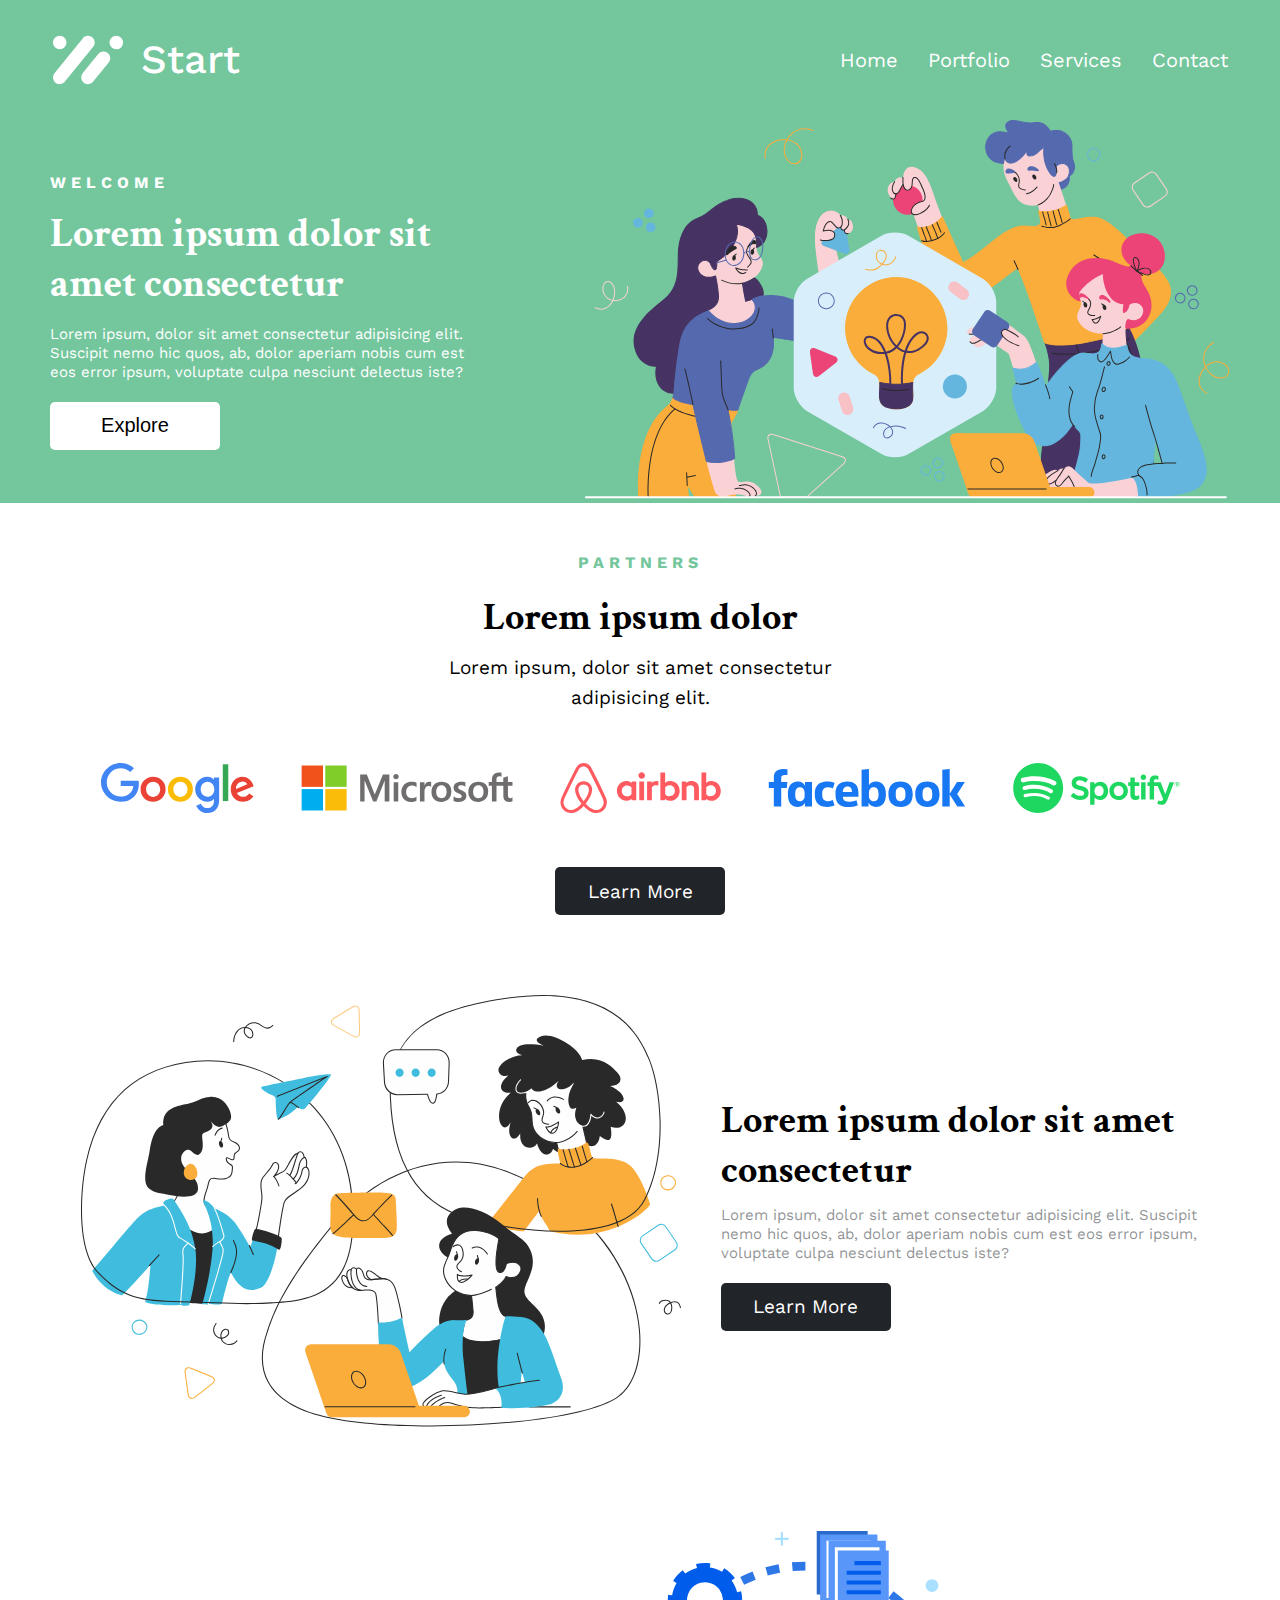
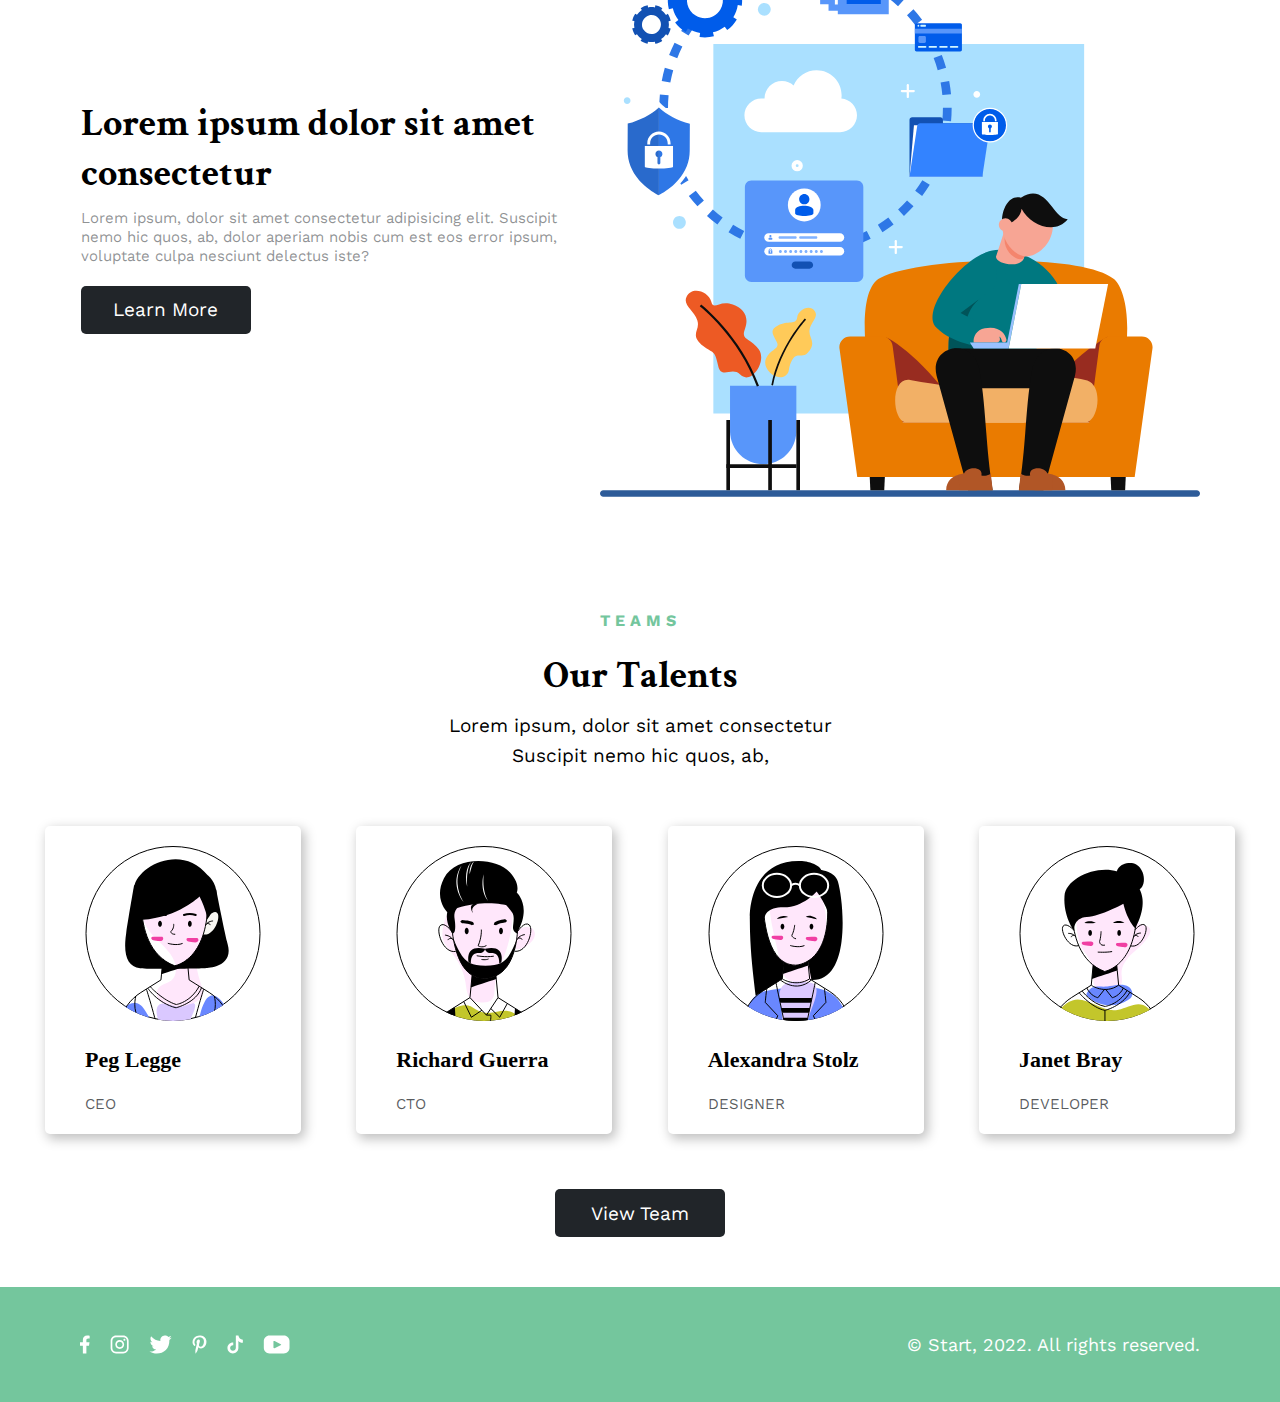
<file: index.html>
<!DOCTYPE html>
<html lang="en">
  <head>
    <meta charset="UTF-8" />
    <meta name="viewport" content="width=device-width, initial-scale=1.0" />
    <link rel="stylesheet" href="css/main.css" />
    <title>Welcome | Homepage</title>
  </head>
  <body>
    <!-------- HEADER -------->

    <header class="header">
      <!----- HEADER NAVBAR ----->

      <div class="header_navbar">
        <div class="logo">
          <img src="assets/logo.svg" alt="Loading logo.." />
          <h2>Start</h2>
        </div>
        <nav class="nav_menu">
          <ul class="nav_list">
            <li>
              <a href="#">Home</a>
            </li>
            <li>
              <a href="#">Portfolio</a>
            </li>
            <li>
              <a href="#">Services</a>
            </li>
            <li>
              <a href="#">Contact</a>
            </li>
          </ul>
        </nav>
        <div class="mobile_menu">
          <img src="assets/mobile_menu_icon.svg" alt="mobile menu" />
        </div>
      </div>

      <!----- HEADER CONTENT ----->

      <div class="content">
        <div class="left_side">
          <h3 class="label">Welcome</h3>
          <h1>Lorem ipsum dolor sit amet consectetur</h1>
          <p>
            Lorem ipsum, dolor sit amet consectetur adipisicing elit. Suscipit
            nemo hic quos, ab, dolor aperiam nobis cum est eos error ipsum,
            voluptate culpa nesciunt delectus iste?
          </p>
          <button class="header_btn">Explore</button>
        </div>
        <div class="right_side">
          <img src="assets/header_image.svg" alt="Header image" />
        </div>
      </div>
    </header>

    <!-------- SECTIONS -------->

    <!----- PARTNERS SECTION ----->

    <section class="partners">
      <h3 class="section_label">Partners</h3>
      <div class="partners_wrapper">
        <h1 class="section_heading">Lorem ipsum dolor</h1>
        <span class="section_span"
          >Lorem ipsum, dolor sit amet consectetur<br />
          adipisicing elit.</span
        >
        <div class="partners_images">
          <div class="image_box">
            <img src="assets/partners/google.svg" alt="Google" />
          </div>
          <div class="image_box">
            <img src="assets/partners/microsoft.svg" alt="Microsoft" />
          </div>
          <div class="image_box">
            <img src="assets/partners/airbnb.svg" alt="Airbnb" />
          </div>
          <div class="image_box">
            <img src="assets/partners/facebook.svg" alt="Facebook" />
          </div>
          <div class="image_box">
            <img src="assets/partners/spotify.svg" alt="Spotify" />
          </div>
        </div>
        <button class="section_btn partners_btn">Learn More</button>
      </div>

      <!----- PARTNERS SUB SECTIONS ----->

      <div class="partners_sub">
        <div class="left_side">
          <img
            src="assets/partners/partners_image_1.svg"
            alt="Partners image 1"
          />
        </div>
        <div class="right_side">
          <h1 class="section_heading">
            Lorem ipsum dolor sit amet consectetur
          </h1>
          <p class="partners_para">
            Lorem ipsum, dolor sit amet consectetur adipisicing elit. Suscipit
            nemo hic quos, ab, dolor aperiam nobis cum est eos error ipsum,
            voluptate culpa nesciunt delectus iste?
          </p>
          <button class="section_btn">Learn More</button>
        </div>
      </div>

      <div class="partners_sub">
        <div class="right_side">
          <h1 class="section_heading">
            Lorem ipsum dolor sit amet consectetur
          </h1>
          <p class="partners_para">
            Lorem ipsum, dolor sit amet consectetur adipisicing elit. Suscipit
            nemo hic quos, ab, dolor aperiam nobis cum est eos error ipsum,
            voluptate culpa nesciunt delectus iste?
          </p>
          <button class="section_btn">Learn More</button>
        </div>
        <div class="left_side">
          <img
            src="assets/partners/partners_image_2.svg"
            alt="Partners image 2"
          />
        </div>
      </div>
    </section>

    <!----- TEAMS SECTION ----->

    <section class="teams">
      <h3 class="section_label">Teams</h3>
      <div class="teams_wrapper">
        <h1 class="section_heading">Our Talents</h1>
        <span class="section_span"
          >Lorem ipsum, dolor sit amet consectetur<br />
          Suscipit nemo hic quos, ab,</span
        >
      </div>
      <div class="talents_images_wrapper">
        <div class="single_item">
          <img src="assets/talents_image_1.svg" alt="CEO" />
          <h2>Peg Legge</h2>
          <h4 class="job">Ceo</h4>
        </div>
        <div class="single_item">
          <img src="assets/talents_image_2.svg" alt="CTO" />
          <h2>Richard Guerra</h2>
          <h4 class="job">Cto</h4>
        </div>
        <div class="single_item">
          <img src="assets/talents_image_3.svg" alt="DESIGNER" />
          <h2>Alexandra Stolz</h2>
          <h4 class="job">Designer</h4>
        </div>
        <div class="single_item">
          <img src="assets/talents_image_4.svg" alt="DEVELOPER" />
          <h2>Janet Bray</h2>
          <h4 class="job">Developer</h4>
        </div>
      </div>
      <button class="section_btn">View Team</button>
    </section>

    <!----- FOOTER ----->

    <footer class="footer">
      <div class="footer_flex">
        <div class="social_media">
          <div class="icon">
            <img src="assets/footer icons/facebookIcon.svg" alt="Facebook" />
          </div>
          <div class="icon">
            <img src="assets/footer icons/instagramIcon.svg" alt="Instagram" />
          </div>
          <div class="icon">
            <img src="assets/footer icons/twitterIcon.svg" alt="Twitter" />
          </div>
          <div class="icon">
            <img src="assets/footer icons/pinterestIcon.svg" alt="Pinterest" />
          </div>
          <div class="icon">
            <img src="assets/footer icons/tiktokIcon.svg" alt="TikTok" />
          </div>
          <div class="icon">
            <img src="assets/footer icons/youtubeIcon.svg" alt="YouTube" />
          </div>
        </div>
        <div class="copyright">
          <span>© Start, 2022. All rights reserved.</span>
        </div>
      </div>
    </footer>

    <script src="javascript/main.js"></script>
  </body>
</html>
</file>
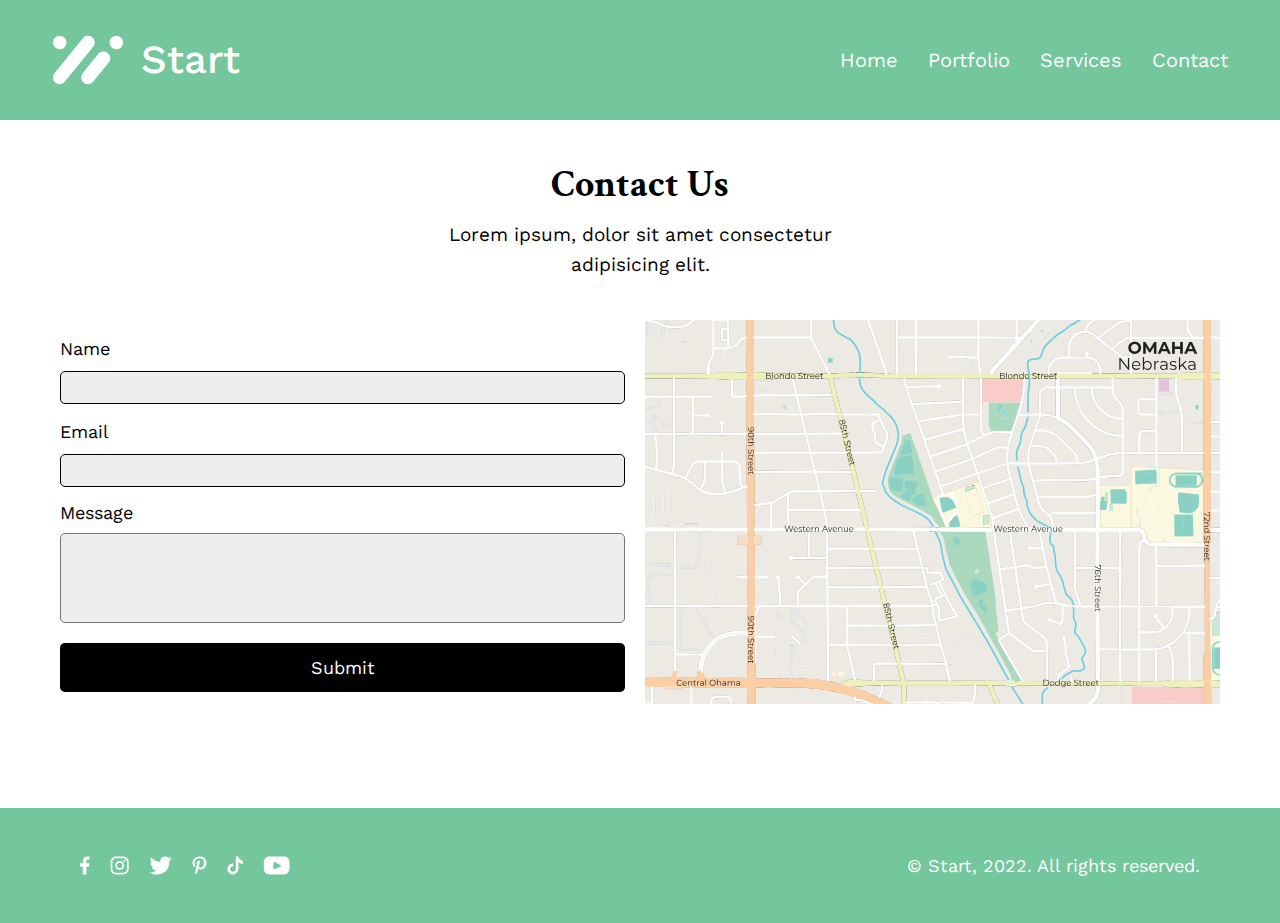
<file: pages/contact.html>
<!DOCTYPE html>
<html lang="en">
<head>
    <meta charset="UTF-8">
    <meta name="viewport" content="width=device-width, initial-scale=1.0">
    <link rel="stylesheet" href="../css/main.css">
    <title>Contact</title>
</head>
<body>

    <header class="header">
        <div class="header_navbar">
          <div class="logo">
            <img src="../assets/logo.svg" alt="Loading logo.." />
            <h2>Start</h2>
          </div>
          <nav class="nav_menu">
            <ul class="nav_list">
              <li>
                <a href="/index.html">Home</a>
              </li>
              <li>
                <a href="portfolio.html">Portfolio</a>
              </li>
              <li>
                <a href="services.html">Services</a>
              </li>
              <li>
                <a href="contact.html">Contact</a>
              </li>
            </ul>
          </nav>
          <div class="mobile_menu">
            <img src="../assets/mobile_menu_icon.svg" alt="mobile menu" />
          </div>
        </div>
      </header>

    <!----- CONTACT SECTION ----->
      
    <section class="contact">
      <h1 class="section_heading">Contact Us</h1>
      <span class="section_span">Lorem ipsum, dolor sit amet consectetur <br> adipisicing elit.</span>

      <div class="contact_container">
      
          <form class="form">
            
            <div class="input_field">
              <label for="name">Name</label>
              <input type="text" name="name" id="name">
            </div>

            <div class="input_field">
              <label for="email">Email</label>
              <input type="email" name="email" id="email">
            </div>

            <div class="message_field">
              <label for="msg">Message</label>
              <textarea name="message" id="msg" cols="30" rows="4"></textarea>
            </div>

            <button class="form_btn">Submit</button>

          </form>

        <div class="right">
          <img src="../assets/contact_map_img.svg" alt="Google map">
        </div>
      </div>

    </section>

    <!---- FOOTER ---->

    <footer class="footer">
      <div class="footer_flex">
        <div class="social_media">
          <div class="icon">
            <img src="../assets/footer icons/facebookIcon.svg" alt="Facebook" />
          </div>
          <div class="icon">
            <img src="../assets/footer icons/instagramIcon.svg" alt="Instagram" />
          </div>
          <div class="icon">
            <img src="../assets/footer icons/twitterIcon.svg" alt="Twitter" />
          </div>
          <div class="icon">
            <img src="../assets/footer icons/pinterestIcon.svg" alt="Pinterest" />
          </div>
          <div class="icon">
            <img src="../assets/footer icons/tiktokIcon.svg" alt="TikTok" />
          </div>
          <div class="icon">
            <img src="../assets/footer icons/youtubeIcon.svg" alt="YouTube" />
          </div>
        </div>
        <div class="copyright">
          <span>© Start, 2022. All rights reserved.</span>
        </div>
      </div>
    </footer>

    <script src="../javascript/main.js"></script>
</body>
</html>
</file>
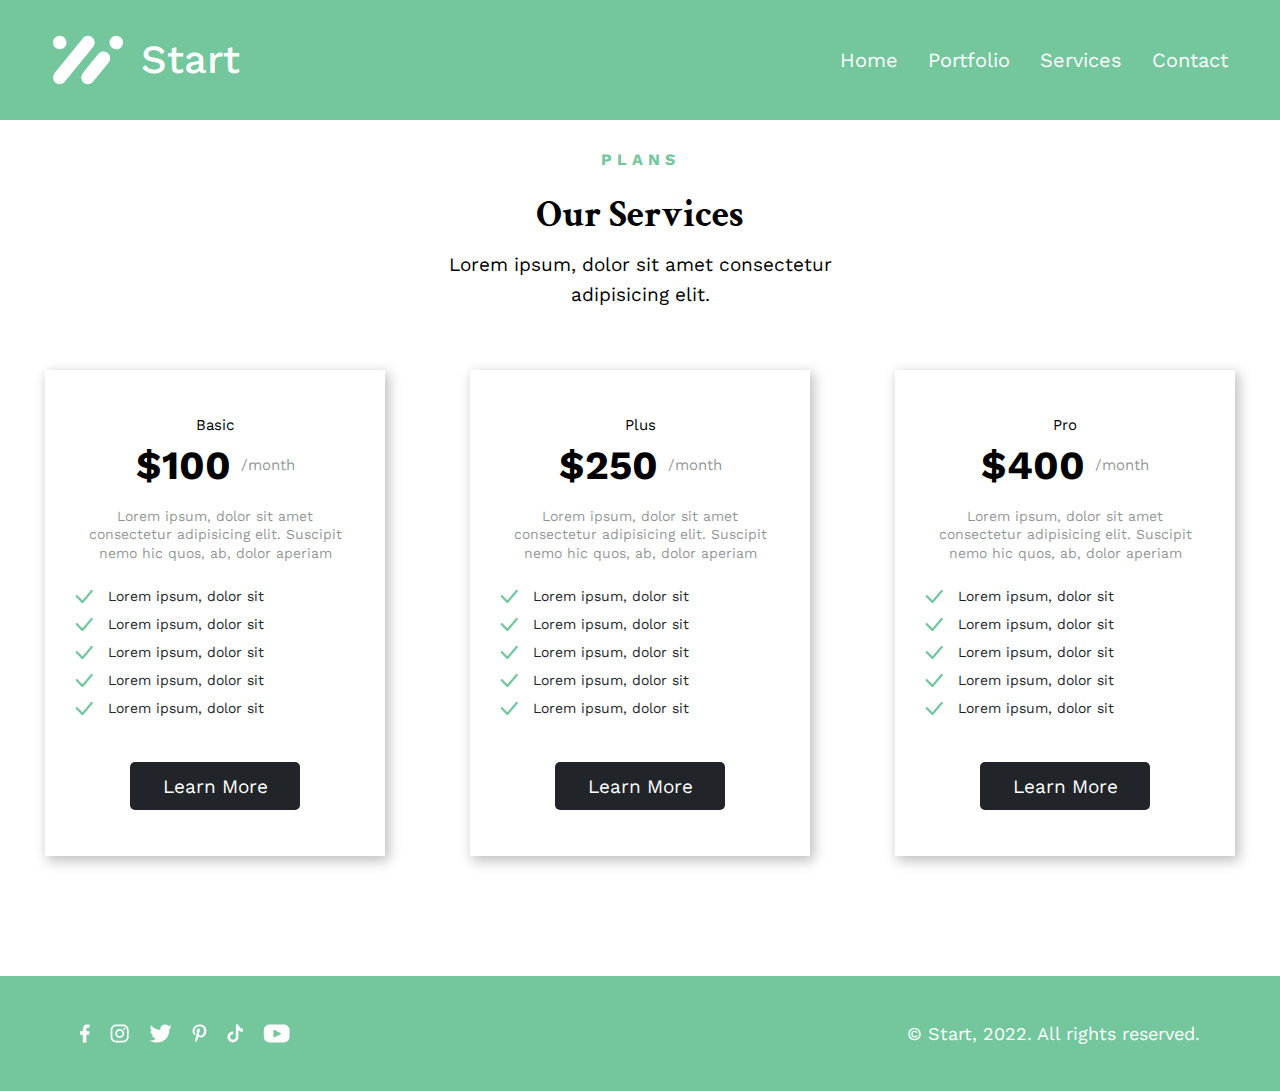
<file: pages/services.html>
<!DOCTYPE html>
<html lang="en">
<head>
    <meta charset="UTF-8">
    <meta name="viewport" content="width=device-width, initial-scale=1.0">
    <link rel="stylesheet" href="../css/main.css">
    <title>Services</title>
</head>
<body>

    <header class="header">
        <div class="header_navbar">
          <div class="logo">
            <img src="../assets/logo.svg" alt="Loading logo.." />
            <h2>Start</h2>
          </div>
          <nav class="nav_menu">
            <ul class="nav_list">
              <li>
                <a href="/index.html">Home</a>
              </li>
              <li>
                <a href="portfolio.html">Portfolio</a>
              </li>
              <li>
                <a href="services.html">Services</a>
              </li>
              <li>
                <a href="contact.html">Contact</a>
              </li>
            </ul>
          </nav>
          <div class="mobile_menu">
            <img src="../assets/mobile_menu_icon.svg" alt="mobile menu" />
          </div>
        </div>
      </header>
      
      
      <!----- SERVICES SECTION ----->

      <section class="services">
        <h3 class="section_label">Plans</h3>
        <div class="services_top">
          <h1 class="section_heading">Our Services</h1>
          <span class="section_span">Lorem ipsum, dolor sit amet consectetur<br />adipisicing elit.</span>
        </div>

        <div class="services_price">

          <!-- SERVICES CARD -->
      
          <div class="price_card">
            <h5>Basic</h5>
            <div class="price">
              <h2>$100</h2>
              <span>/month</span>
            </div>
            <h6>Lorem ipsum, dolor sit amet consectetur adipisicing elit. Suscipit nemo hic quos, ab, dolor aperiam</h6>
            <ul class="list">
              <li class="list_item">
                <img src="../assets/check_icon.svg" alt="check icon">
                <p>Lorem ipsum, dolor sit</p>
              </li>
              <li class="list_item">
                <img src="../assets/check_icon.svg" alt="check icon">
                <p>Lorem ipsum, dolor sit</p>
              </li>
              <li class="list_item">
                <img src="../assets/check_icon.svg" alt="check icon">
                <p>Lorem ipsum, dolor sit</p>
              </li>
              <li class="list_item">
                <img src="../assets/check_icon.svg" alt="check icon">
                <p>Lorem ipsum, dolor sit</p>
              </li>
              <li class="list_item">
                <img src="../assets/check_icon.svg" alt="check icon">
                <p>Lorem ipsum, dolor sit</p>
              </li>
            </ul>
            <button class="section_btn">Learn More</button>
          </div>

          <!-- SERVICES CARD -->

          <div class="price_card">
            <h5>Plus</h5>
            <div class="price">
              <h2>$250</h2>
              <span>/month</span>
            </div>
            <h6>Lorem ipsum, dolor sit amet consectetur adipisicing elit. Suscipit nemo hic quos, ab, dolor aperiam</h6>
            <ul class="list">
              <li class="list_item">
                <img src="../assets/check_icon.svg" alt="check icon">
                <p>Lorem ipsum, dolor sit</p>
              </li>
              <li class="list_item">
                <img src="../assets/check_icon.svg" alt="check icon">
                <p>Lorem ipsum, dolor sit</p>
              </li>
              <li class="list_item">
                <img src="../assets/check_icon.svg" alt="check icon">
                <p>Lorem ipsum, dolor sit</p>
              </li>
              <li class="list_item">
                <img src="../assets/check_icon.svg" alt="check icon">
                <p>Lorem ipsum, dolor sit</p>
              </li>
              <li class="list_item">
                <img src="../assets/check_icon.svg" alt="check icon">
                <p>Lorem ipsum, dolor sit</p>
              </li>
            </ul>
            <button class="section_btn">Learn More</button>
          </div>

          <!-- SERVICES CARD -->

          <div class="price_card">
            <h5>Pro</h5>
            <div class="price">
              <h2>$400</h2>
              <span>/month</span>
            </div>
            <h6>Lorem ipsum, dolor sit amet consectetur adipisicing elit. Suscipit nemo hic quos, ab, dolor aperiam</h6>
            <ul class="list">
              <li class="list_item">
                <img src="../assets/check_icon.svg" alt="check icon">
                <p>Lorem ipsum, dolor sit</p>
              </li>
              <li class="list_item">
                <img src="../assets/check_icon.svg" alt="check icon">
                <p>Lorem ipsum, dolor sit</p>
              </li>
              <li class="list_item">
                <img src="../assets/check_icon.svg" alt="check icon">
                <p>Lorem ipsum, dolor sit</p>
              </li>
              <li class="list_item">
                <img src="../assets/check_icon.svg" alt="check icon">
                <p>Lorem ipsum, dolor sit</p>
              </li>
              <li class="list_item">
                <img src="../assets/check_icon.svg" alt="check icon">
                <p>Lorem ipsum, dolor sit</p>
              </li>
            </ul>
            <button class="section_btn">Learn More</button>
          </div>

        </div>
      </section>

      <!---- FOOTER ---->

    <footer class="footer">
      <div class="footer_flex">
        <div class="social_media">
          <div class="icon">
            <img src="../assets/footer icons/facebookIcon.svg" alt="Facebook" />
          </div>
          <div class="icon">
            <img src="../assets/footer icons/instagramIcon.svg" alt="Instagram" />
          </div>
          <div class="icon">
            <img src="../assets/footer icons/twitterIcon.svg" alt="Twitter" />
          </div>
          <div class="icon">
            <img src="../assets/footer icons/pinterestIcon.svg" alt="Pinterest" />
          </div>
          <div class="icon">
            <img src="../assets/footer icons/tiktokIcon.svg" alt="TikTok" />
          </div>
          <div class="icon">
            <img src="../assets/footer icons/youtubeIcon.svg" alt="YouTube" />
          </div>
        </div>
        <div class="copyright">
          <span>© Start, 2022. All rights reserved.</span>
        </div>
      </div>
    </footer>
      
      <script src="../javascript/main.js"></script>
</body>
</html>
</file>
<file: css/main.css>
@import url('https://fonts.googleapis.com/css2?family=Crimson+Text:wght@400;600;700&family=Work+Sans:wght@400;500;600;700&display=swap');

* {
    margin: 0;
    padding: 0;
    box-sizing: border-box;
}

body {
    position: relative;
}

/* SECTIONS HEADING */
.section_heading {
    font-family: "Crimson Text", serif;
    font-size: 38px;
    line-height: 50px;
    font-weight: 700;
    padding-bottom: 10px;
    color: #000000;
}

/* SECTIONS LABEL */
.section_label {
    font-family: "Work Sans", sans-serif;
    font-size: 1rem;
    line-height: 20px;
    font-weight: 700;
    padding: 30px 0 20px 0;
    color: #74C69D;
    letter-spacing: 5px;
    text-transform: uppercase;
}

/* SECTIONS BUTTON */
.section_btn {
    width: 170px;
    height: 48px;
    border: none;
    border-radius: 5px;
    background-color: #212529;
    color: #ffffff;
    font-family: "Work Sans", sans-serif;
    font-size: 19px;
    line-height: 25px;
    font-weight: 400;
    cursor: pointer;
}

/* SECTION SPAN */
.section_span {
    font-family: "Work Sans", sans-serif;
    font-size: 19px;
    line-height: 30px;
    font-weight: 400; 
}

.header {
    font-family: "Work Sans", sans-serif;
    width: 100%;
    background-color:#74C69D;
}

.header .header_navbar {
    max-width: 1175px;
    margin: auto;
    padding: 35px 0;
    display: flex;
    justify-content: space-between;
    align-items: center;
}

.mobile_menu {
    display: none;
}

.header .header_navbar .logo {
    display: flex;
    align-items: center;
    gap: 18px;
}

.header .header_navbar .logo h2 {
    font-size: 40px;
    line-height: 50px;
    font-weight: 500;
    color: #ffffff;
}

.header .header_navbar .nav_menu {
    transition: all ease 0.5s;
}

.header .header_navbar .nav_menu .nav_list {
    list-style-type: none;
    display: flex;
    align-items: center;
    gap: 30px;
}

.header .header_navbar .nav_menu .nav_list li a {
    text-decoration: none;
    color: #ffffff;
    font-size: 20px;
    line-height: 25px;
    font-weight: 400;
}

.header .content {
    max-width: 1180px;
    margin: auto;
    display: flex;
    align-items: center;
    gap: 120px;
    padding-bottom: 0px;
}

.header .content .left_side .label {
    font-size: 16px;
    line-height: 20px;
    letter-spacing: 5px;
    text-transform: uppercase;
    font-weight: 700;
    color: #ffffff;
}


.header .content .left_side h1 {
    font-family: "Crimson Text", serif;
    font-size: 40px;
    line-height: 50px;
    font-weight: 700;
    color: #ffffff;
    padding: 16px 0;
}
 
.header .content .left_side p {
    font-size: 15px;
    line-height: 18.75px;
    font-weight: 400;
    color: #ffffff;
    padding-bottom: 20px;
}
 
.header .content .left_side .header_btn {
    width: 170px;
    height: 48px;
    background-color: #ffffff;
    border: none;
    border-radius: 5px;
    font-size: 20px;
    line-height: 25px;
    font-weight: 400;
    color: #000000;
    cursor: pointer;
}

.partners {
    max-width: 1159px;
    margin: 20px auto 40px auto;
    padding: 0 20px;
    text-align: center;
}


.partners .partners_wrapper .partners_images {
    display: flex;
    justify-content: space-between;
    align-items: center;
    margin: 50px 0;
    padding: 0 20px;
}

.partners .partners_sub {
    max-width: 1180px;
    margin: 60px auto;
    display: flex;
    align-items: center;
    gap: 40px;
    padding: 20px 0;
    text-align: start;
}

.partners .partners_sub .partners_para {
    font-family: "Work Sans", sans-serif;
    font-size: 15px;
    line-height: 19px;
    font-weight: 400;
    padding-bottom: 20px;
    color: rgba(33, 37, 41, 0.5);
}

.teams {
    max-width: 1290px;
    margin: 40px auto 50px auto;
    padding: 0 40px;
    text-align: center;
}

.teams .talents_images_wrapper {
    display: flex;
    justify-content: space-between;
    align-items: center;
    gap: 20px;
    margin: 50px 0;
}

.teams .talents_images_wrapper .single_item {
    margin: 5px;
    padding: 20px 40px;
    border-radius: 5px;
    box-shadow: 3px 4px 12px 1px rgba(0, 0, 0, 0.25);
}

.teams .talents_images_wrapper .single_item h2 {
    font-size: 22px;
    line-height: 30px;
    font-weight: 700;
    text-align: start;
    padding-top: 20px;
}

.teams .talents_images_wrapper .single_item h4 {
    font-family: "Work Sans", sans-serif;
    font-size: 15px;
    line-height: 19px;
    font-weight: 400;
    color: rgba(33, 37, 41, 0.75);
    text-transform: uppercase;
    text-align: start;
    padding-top: 20px;
}

.footer {
    background-color: #74C69D;
    width: 100%;
    padding: 45px 0;
}

.footer .footer_flex {
    max-width: 1180px;
    margin: auto;
    padding: 0 30px;
    gap: 15px;
    display: flex;
    justify-content: space-between;
    align-items: center;
}

.footer .footer_flex .social_media {
    display: flex;
    align-items: center;
    gap: 20px;
}
.footer .footer_flex .social_media .icon {
    display: flex;
}

.footer .footer_flex .copyright span {
    font-family: "Work Sans", sans-serif;
    font-size: 18px;
    line-height: 25px;
    font-weight: 400;
    color: #ffffff;
}

.portfolio {
    max-width: 1210px;
    margin: 0 auto;
    margin-bottom: 80px;
    padding: 0px 20px;
    text-align: center;
}

.portfolio .portfolio_top {
    margin-bottom: 40px;
}

.portfolio .portfolio_cards {
    display: flex;
    justify-content: space-between;
    align-items: center;
    flex-wrap: wrap;
    margin-bottom: 30px;
}

.portfolio .portfolio_cards .card_box {
    margin: 20px 0;
}

.services {
    max-width: 1250px;
    margin: 0 auto;
    margin-bottom: 100px;
    padding: 0 10px;
    font-family: "Work Sans", sans-serif;
    text-align: center;
}

.services .services_top {
    margin-bottom: 40px;
}

.services .services_price {
    display: flex;
    justify-content: space-between;
    flex-wrap: wrap;
}

.services .services_price .price_card {
    max-width: 340px;
    padding: 46px 30px;
    margin: 20px;
    box-shadow: 3px 4px 12px 1px rgba(0, 0, 0, 0.25);
}

.services .services_price .price_card h5 {
    font-size: 15px;
    line-height: 18.5px;
    font-weight: 400;
    text-transform: capitalize;
    color:rgba(0, 0, 0, 1);
    padding-bottom: 6px;
}

.services .services_price .price_card .price {
    display: flex;
    justify-content: center;
    align-items: center;
    gap: 10px;
    padding-bottom: 16px;
}

.services .services_price .price_card .price h2 {
    font-size: 40px;
    line-height: 50px;
    font-weight: 700;
}

.services .services_price .price_card .price span {
    font-size: 15px;
    line-height: 18.5px;
    font-weight: 400;
    color: rgba(33, 37, 41, 0.5);
}

.services .services_price .price_card h6 {
    font-size: 14px;
    line-height: 18.5px;
    font-weight: 400;
    color: rgba(33, 37, 41, 0.5);
    padding-bottom: 20px;
}

.services .services_price .price_card .list {
    list-style-type: none;
    margin-bottom: 40px;
}

.services .services_price .price_card .list .list_item {
    display: flex;
    align-items: center;
    gap: 15px;
    padding: 6px 0;
}

.services .services_price .price_card .list .list_item {
    font-size: 14px;
    font-weight: 400;
    color: rgba(33, 37, 41, 1);
}

.contact {
    max-width: 1200px;
    margin: 0 auto;
    margin-bottom: 80px;
    margin-top: 20px;
    text-align: center;
    padding: 20px;
    font-family: "Work Sans", sans-serif;
}

.contact .contact_container {
    display: flex;
    justify-content: space-between;
    align-items: center;
    gap: 20px;
    margin-top: 40px;
}

.contact .contact_container .form {
    width: 575px;
    display: flex;
    flex-direction: column;
    text-align: start;
}

.contact .contact_container .form .input_field label {
    font-size: 18px;
    line-height: 25px;
    font-weight: 400;
    margin-bottom: 20px;
}

.contact .contact_container .form .input_field input {
    width: 100%;
    font-size: 15px;
    background-color: #EEEEEE;
    border: 1px solid #000000;
    border-radius: 5px;
    padding: 7px 10px;
    margin: 10px 0 15px 0;
}

.contact .contact_container .form input:focus {
    outline: none;
}

.contact .contact_container .message_field {
    display: flex;
    flex-direction: column;
    margin-bottom: 20px;
}

.contact .contact_container .message_field label {
    margin-bottom: 10px;
    font-size: 18px;
}

.contact .contact_container .message_field textarea {
    resize: none;
    border-radius: 5px;
    background-color: #EEEEEE;
    outline: none;
    padding: 10px;
    font-size: 15px;
}

.contact .contact_container .form_btn {
    font-family: "Work Sans", sans-serif;
    display: block;
    font-size: 18px;
    font-weight: 400;
    border: 1px solid transparent;
    border-radius: 5px;
    padding: 13px 16px;
    color: rgba(255, 255, 255, 1);
    background-color: #000000;
    cursor: pointer;
}










/*       MEDIA QUERIES       */

@media(max-width: 1200px) {
    .header .header_navbar {
        padding: 25px;
    }

    .header .content {
        padding: 20px 30px 70px 30px;
        gap: 100px;
    }

    .header .content .left_side h1 {
        font-size: 35px;
        line-height: 40px;
        font-weight: 600;
    }
    
    .header .content .right_side img {
        width: 580px;
    }

    .teams .talents_images_wrapper {
        justify-content: center;
        flex-wrap: wrap;
    }

    .portfolio {
        margin: 15px 0 50px 0;
    }

    .portfolio .portfolio_cards {
        justify-content: center;
    }

    .portfolio .portfolio_cards .card_box img {
        max-width: 100%;
        height: auto;
    }

    .contact .contact_container .right img {
        max-width: 100%;
        height: auto;
    }
}

@media (max-width: 1024px) {
    .header .header_navbar .logo img {
        width: 65px;
        height: 45px;
    }

    .header .header_navbar .logo h2 {
        font-size: 37px;
        line-height: 40px;
    }

    .header .content {
        gap: 50px;
    }

    .header .content .left_side p {
        font-size: 14px;
    }

    .header .content .right_side img {
        width: 420px;
    }

    .partners .partners_wrapper .partners_images {
        justify-content: center;
        flex-wrap: wrap;
        gap: 30px;
    }
    .partners .partners_wrapper .partners_images .image_box img {
        width: 120px;
    }
    
    .partners .partners_sub img {
        width: 400px;
        height: auto;
    }

    .teams .talents_images_wrapper {
        justify-content: center;
        flex-wrap: wrap;
        gap: 15px;
    }
    
    .services .services_price {
        justify-content: center;
    }

    .contact .contact_container {
        flex-wrap: wrap-reverse;
        justify-content: center;
        gap: 30px;
    }
}

@media (max-width: 768px) {
    .mobile_menu {
        display: initial;
        position: absolute;
        right: 15px;
        top: 14px;
    }

    .header .header_navbar .nav_menu {
        width: 80%;
        height: 100vh;
        background-color: white;
        box-shadow: 4px 1px 6px rgba(0,0,0,0.2);
        position: absolute;
        top: 0;
        left: -100%;
    }

    .header .header_navbar .nav_menu .nav_list {
        flex-direction: column;
        margin: 85px 0 40px 0;
    }

    .header .header_navbar .nav_menu .nav_list li {
        margin-top: 10px;
    }

    .header .header_navbar .nav_menu .nav_list li a {
        color: #74C69D;
        font-size: 20px;
        font-weight: 600;
    }
    
    .header .header_navbar .nav_menu.active {
        left: 0;
    }

    .header .header_navbar .logo {
        gap: 12px;
    }

    .header .header_navbar .logo img {
        width: 55px;
        height: 40px;
    }

    .header .header_navbar .logo h2 {
        font-size: 34px;
        line-height: 35px;
    }

    .header .content {
        flex-wrap: wrap-reverse;
        justify-content: center;
        text-align: center;
        gap: 40px;
    }

    .header .content .right_side img {
        max-width: 100%;
        height: auto;
    }

    .partners .partners_sub {
        flex-direction: column;
        text-align: center;
        margin: 30px 0;
        gap: 30px;
    }

    .partners .partners_sub:last-child {
        flex-direction: column-reverse;
    }
    
    .partners .partners_sub img {
        max-width: 100%;
        height: auto;
    }
}

@media (max-width: 568px) {
    .section_heading {
        font-size: 24px;
        line-height: 30px;
    }

    .section_span {
        font-size: 18px;
    }

    .header .header_navbar{
        padding: 15px;
    }

    .header .header_navbar .logo {
        gap: 10px;
    }

    .header .header_navbar .logo img {
        width: 45px;
        height: 31px;
    }

    .header .header_navbar .logo h2 {
        font-size: 30px;
        line-height: 37.5px;
        font-weight: 500;
    }

    .header .content {
        text-align: start;
        padding: 30px 20px 40px 20px;
        gap: 26px;
    }

    .header .content .left_side h1 {
        font-size: 28px;
        line-height: 35px;
        font-weight: 700;
    }

    .partners .partners_sub {
        text-align: start;
    }

    .partners .partners_sub .partners_para {
        font-size: 14px;
    }

    .partners .partners_wrapper .partners_images {
        flex-direction: column;
    }

    .footer .footer_flex {
        justify-content: center;
        flex-wrap: wrap;
        text-align: center;
    }

    .contact .contact_container .left .form input {
        width: 100%;
    }
    
    .contact .contact_container .form .input_field label {
        font-size: 16px;
    }

    .contact .contact_container .form .message_field label {
        font-size: 16px;
    }
}
</file>
